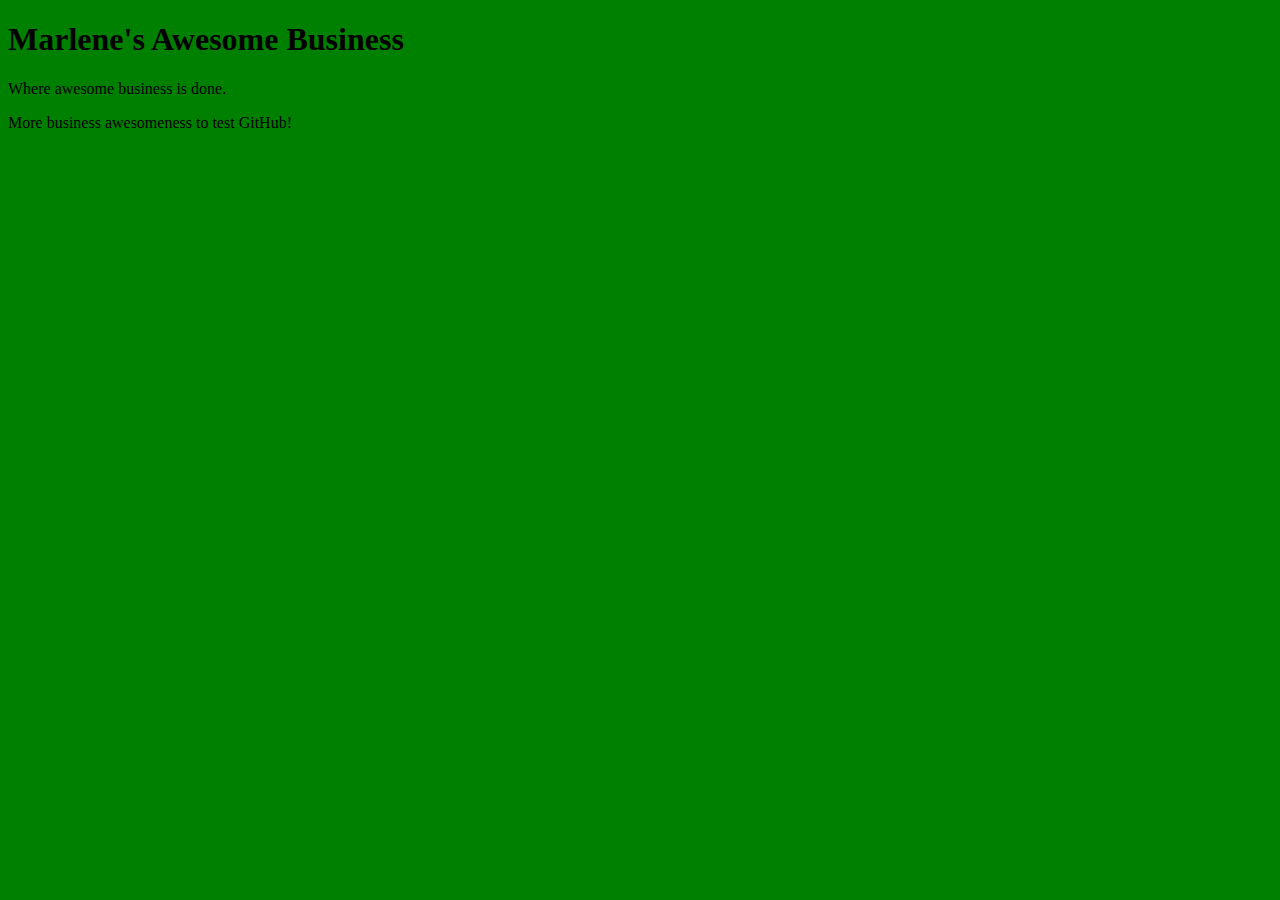
<file: unit-1/index.html>
<!DOCTYPE html>
<html>
<head>
	<title>Marlene's Awesome Business</title>
	<link rel="stylesheet" type="text/css" href="CSS\style.css">
</head> 
<body>

<h1>Marlene's Awesome Business</h1>
<p>Where awesome business is done.</p>
<p>More business awesomeness to test GitHub!</p>

</body>
</html>
</file>
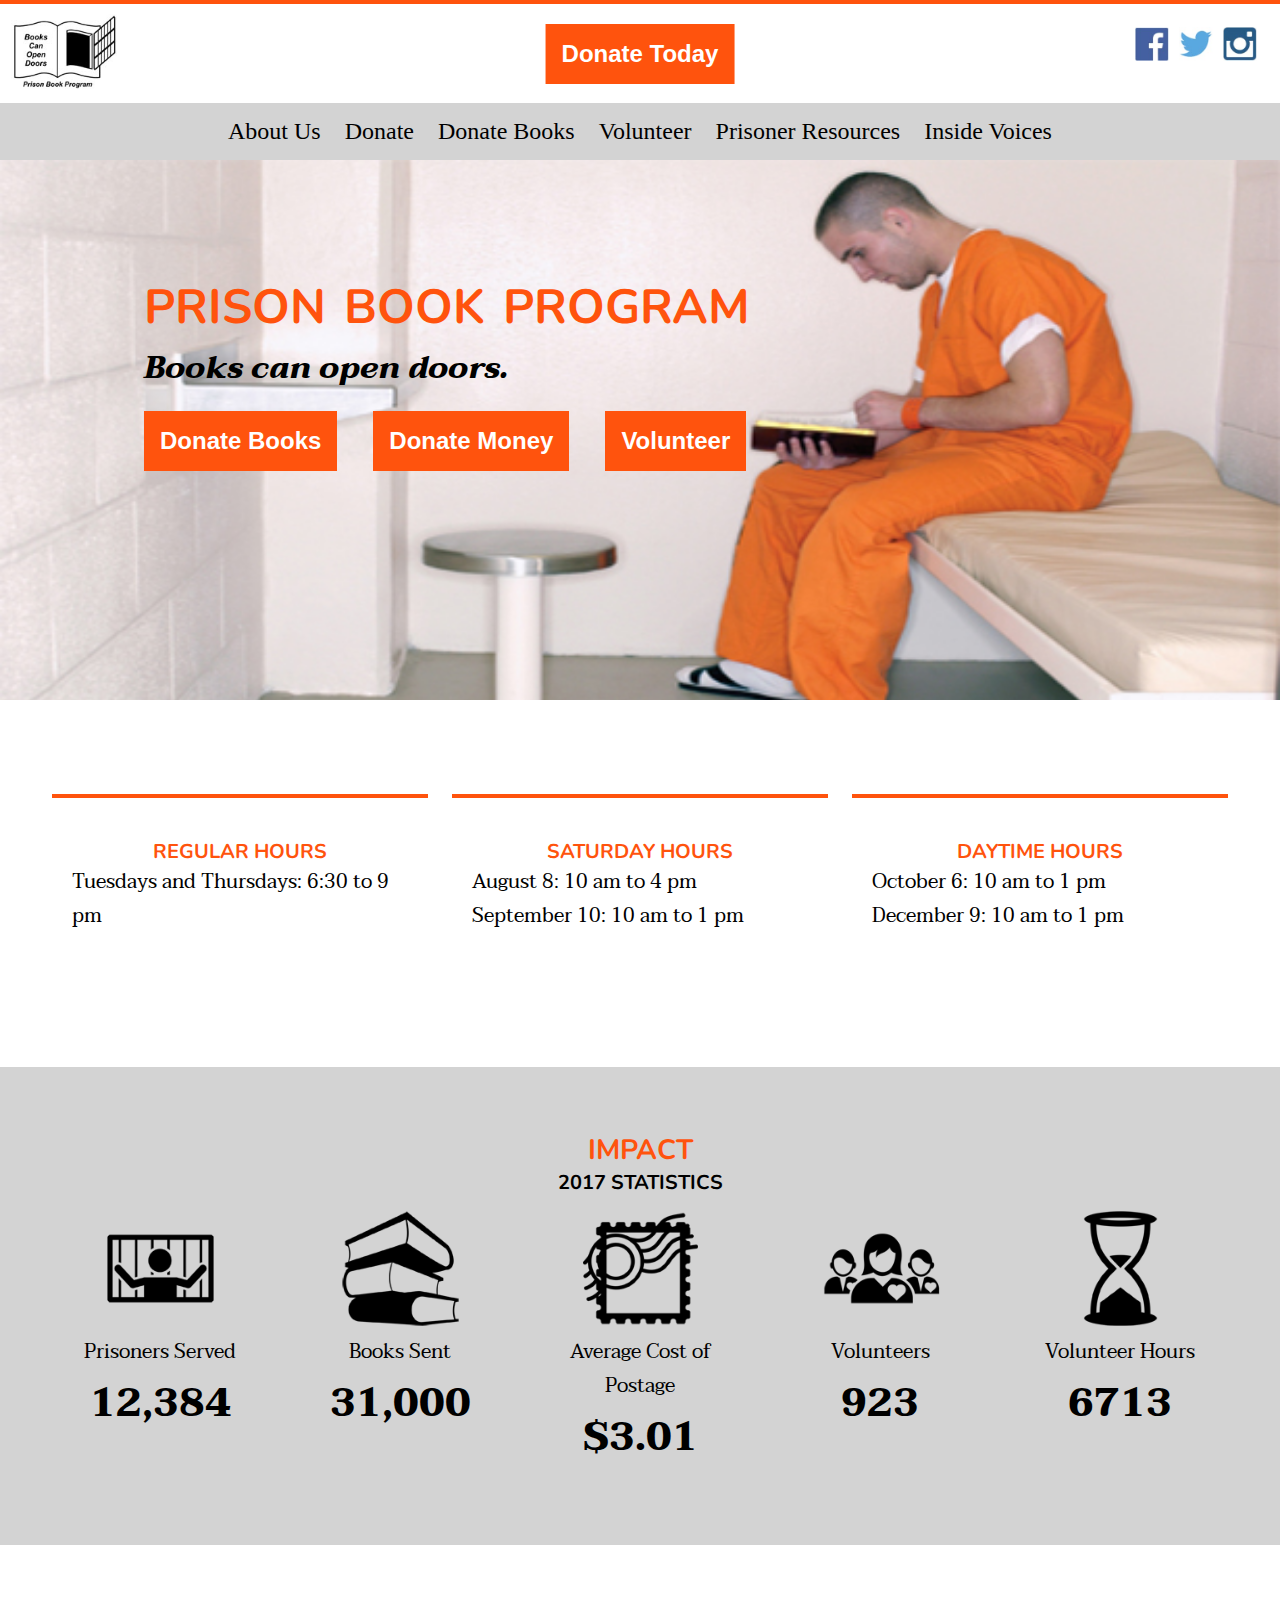
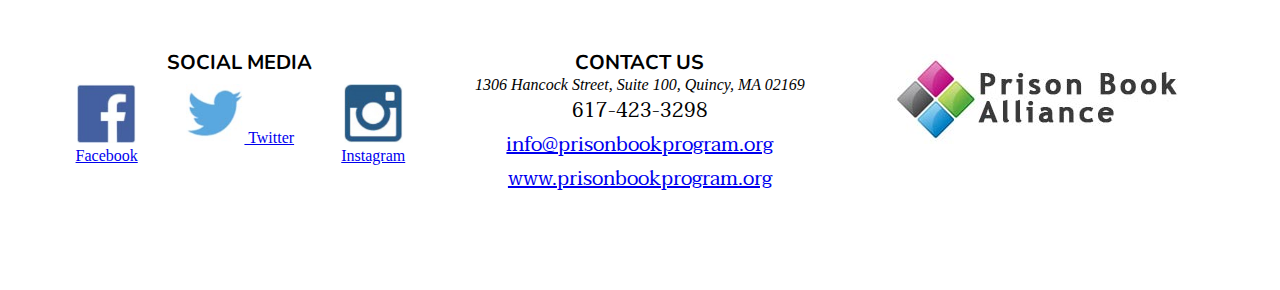
<file: unit_6/index.html>
<!DOCTYPE html>
<html>
<head>
	<title>Prison Book Program Website</title>
	<link rel="stylesheet" type="text/css" href="css/style.css">
</head>
<body>

<header>

	<section id="topline" class="clearfix">
		<div id="logobox">
			<img src="images/logo.jpg" alt="Prison Book Program Logo" id="logo">					
		</div>			

		<div id="headersmicons">
			<a href="http://www.facebook.com/prisonbookprogram" target="_blank"><img src="images/facebook.jpg" class="headersmicons" alt="Facebook Logo"></a>	
			<a href="http://www.twitter.com/prisonbookprog" target="_blank"><img src="images/twitter.jpg" class="headersmicons" alt="Twitter Logo"></a>
			<a href="http://www.instagram.com/prisonbookprogram" target="_blank"><img src="images/instagram.jpg" class="headersmicons" alt="Instagram Logo"></a>				
		</div>
		<a href="#" class="cta">Donate Today</a>


	</section>	
		
		<nav>

		<div id="navbuttons">
			<a href="#" class="mainmenu">About Us</a>
			<a href="#" class="mainmenu">Donate</a>
			<a href="#" class="mainmenu">Donate Books</a>
			<a href="#" class="mainmenu">Volunteer</a>
			<a href="#" class="mainmenu">Prisoner Resources</a>
			<a href="#" class="mainmenu">Inside Voices</a>
		</div>

		</nav>
		

	</header>

	
	<section id="hero">
		<div id="donatebuttons">
			<h1 id="herotext">Prison Book Program</h1>
			<p id="heroslogan">Books can open doors.</p>
			<a href="#" class="cta">Donate Books</a>
			<a href="#" class="cta">Donate Money</a>
			<a href="#" class="cta">Volunteer</a>
		</div>	
		
	</section>	

	
	<section id="hours" class="wrapper clearfix">
		<div id="hours-left" class="hoursbox">
			<h2 class="hoursheadline">Regular Hours</h3>
			<ul>
				<li>Tuesdays and Thursdays: 6:30 to 9 pm</li>
			</ul>
		</div>
		<div id="hours-middle" class="hoursbox">
			<h2 class="hoursheadline">Saturday Hours</h3>
			<ul>
				<li>August 8: 10 am to 4 pm</li>
				<li>September 10: 10 am to 1 pm</li>
			</ul>
		</div>				
		<div id="hours-right" class="hoursbox">
			<h2 class="hoursheadline">Daytime Hours</h3>
			<ul>
				<li>October 6: 10 am to 1 pm </li>
				<li>December 9: 10 am to 1 pm</li>
			</ul>
		</div>				
	</section>	

	<section id="impact">
		<div class="clearfix wrapper">
			<div id="impact-headline">
				<h2>Impact</h2>
				<h3>2017 Statistics</h3>
			</div>
			<div class="impact-section">	
				<img src="images/prisoner.png" alt="prisoner icon" class="staticons">
				<p>Prisoners Served</p> 
				<p class="numbers">12,384</p>
			</div>
			<div class="impact-section">	
				<img src="images/books.png" alt="books icon" class="staticons">
				<p>Books Sent</p>
				<p class="numbers">31,000</p>
			</div>
			<div class="impact-section">	
				<img src="images/postage.png" alt="postage icon" class="staticons">
				<p>Average Cost of Postage</p>
				<p class="numbers">$3.01</p>
			</div>
			<div class="impact-section">	
				<img src="images/volunteer.png" alt="volunteer icon" class="staticons">
				<p>Volunteers</p>
				<p class="numbers">923</p>
			</div>
			<div class="impact-section">	
				<img src="images/hourglass.png" alt="hourglass icon" class="staticons">
				<p>Volunteer Hours</p>
				<p class="numbers">6713</p>
			</div>
		</div>
	</section>

	<footer class="clearfix wrapper">
		<section id="footer-sm" class="footersection">		
			<h3>Social Media </h3>
			<a href="http://www.facebook.com/prisonbookprogram" class="smiconsfooter"><img src="images/facebook.jpg" alt="Facebook icon">
			Facebook</a>
			<a href="http://www.twitter.com/prisonbookprog" class="smiconsfooter"><img src="images/twitter.jpg" alt="Twitter icon">  Twitter</a>
			<a href="http://www.instagram.com/prisonbookprogram" class="smiconsfooter"><img src="images/instagram.jpg" alt="Instagram image">  Instagram</a> 
		</section>


		<section id="footer-contactus" class="footersection">		
			<h3>Contact Us</h3>
			<address>1306 Hancock Street, Suite 100, Quincy, MA 02169</address>
			<p>617-423-3298</p>
			<p><a href="mailto:info@prisonbookprogram.org">info@prisonbookprogram.org</a></p>
			<p><a href="http://www.prisonbookprogram.org">www.prisonbookprogram.org</a></p>
		</section>


		<section id="footer-pba" class="footersection">		
			
			<img src="images/pba.jpg" alt="Prison Book Alliance Logo" class="pbalogo">
			
		</section>	
	</footer>	

</body>
</html>
</file>
<file: unit_6/css/style.css>
@import url(https://fonts.googleapis.com/css?family=Taviraj);
@import url(https://fonts.googleapis.com/css?family=Nunito);
@import url(https://fonts.googleapis.com/css?family=Gorditas);


* {
	padding: 0;
	margin: 0;
	box-sizing:border-box;
}

body {
	background-color: #fff;
	font-size: 16px; /*1em = 15px*/
	text-align: center;
	position: relative;
}

h1{
	font-family: 'Nunito', sans-serif;
	font-size: 2em;
	color: #FF530D;
	text-transform: uppercase;
	word-spacing: .1em;
}

h2 {
	font-family: 'Nunito', sans-serif;
	font-size: 1.75em;
	color: #FF530D;
	text-align: center;
	text-transform: uppercase;
}

h3{
	font-family: 'Nunito', sans-serif;
	color: #000;
	font-style: bold;
	font-size: 1.25em;
	text-align: center;
	font-style: sans-serif;
	text-transform: uppercase;
}


ul {
	list-style-type: none;
}

p, li{
	font-family: 'Taviraj', serif;
	font-size: 1.25em;
}

#topline {
    padding: 0px;
    position: relative;
}

a {
	font-size: 1em;
}

.clearfix:after {
    visibility: hidden;
    display: block;
    font-size: 0;
    content: " ";
    clear: both;
    height: 0;
}

#logobox {
    float: left;
    width: 10%;
    padding: 10px;
}

#logo {
	height: 75px;
    padding: 0px;
}

#headersmicons {
    padding: 20px;
    float: right;   
    width: 25%;
    vertical-align: middle;
    text-align: right;
}

.headersmicons {
	height: 40px;
	padding: 3px;
}

#navbuttons {
	padding: 15px;
	text-align: center;
	width: 100%;
	float: center;
	background: lightgrey;
}

.mainmenu {
	display: inline;
	text-decoration: none;
	color: black;
	font-family: 'Nunito' sans-serif;
	font-style: bold;
	font-size: 1.5em;
	padding-left: 10px;
	padding-right: 10px;
}

#hero {
	background-image: url("../images/hero.jpg");
	background-repeat: no-repeat;
    background-size: cover;
    /* padding: 5em 0 0; */
    height: 60vh;
    position: relative;
	display: block;
	border: 1;

}

#herotext {
	font-family: 'Taviraj' sans-serif;
	font-size: 3em;
	text-align: left;
	padding-top: 50px;
	padding-left: 1rem;
	font-weight: bolder;
}

#heroslogan {
	font-family: "Taviraj" sans-serif;
	font-size: 2em;
	text-align: left;
	margin-left: 1rem;
	font-weight: bold;
	font-style: italic;
	margin-bottom: 0em;
}



#donatebuttons {
	text-align: left;
	position: relative;
	/* height: 30em; */
	/* color: purple; */
	margin-left: 10%;
}

.cta {
	display: inline-block;
	margin: 1rem;
	padding: 1rem;
	font: bold 1.5em arial, sans-serif;
	color: #fff;
	background: #FF530D;
	text-decoration: none;
}

#hours {
 	text-align: center;
 	margin: 30px auto;
}

.hoursheadline {
	font-size: 1.25em;
}

.hoursbox {
	float: left;
	border-top: .25em solid #FF530D;
	padding: 40px 20px 40px 20px;
	vertical-align: top;
	width: 31.33%;
	margin: 0 1%;
	text-align: left;
}


#impact {
	text-align: center;
	margin-top:10px;
	margin-bottom: 30px;
	background: lightgrey;
}


.impact-section {
	float: left;
	padding: 10px 20px 10px 20px;
	text-align: center;
	width: 20%;
}

.staticons {
	height: 125px;
}

.numbers {
	font-weight: bolder;
	font-size: 2.5em;
}

footer {
	text-align: center;
	padding: 10px 0px 30px 0px;
	vertical-align: top;
	max-width: 1200px;
	margin: auto;
}

.footersection {
	/* border: 1px solid black; */
	width: 33.33%;
	float: left;
}

#footer-sm {

}

#footer-contactus {

}

#footer-pba {

}

.pbalogo {
	padding: 5px;
}

.smiconsfooter {
	float: left;
	width: 33.33%;
	padding: .5em;
}

header {
    border-top: .25em solid #FF530D;
}

.wrapper {
    max-width: 1200px;
    margin: auto;
}

section {
    padding: 4em 0;
}

.smiconsfooter img {
    width: 50%;
}

#topline .cta {
    position: absolute;
    margin: 0;
    left: 50%;
    top: 50%;
    transform: translate(-50%,-50%);
}
</file>
